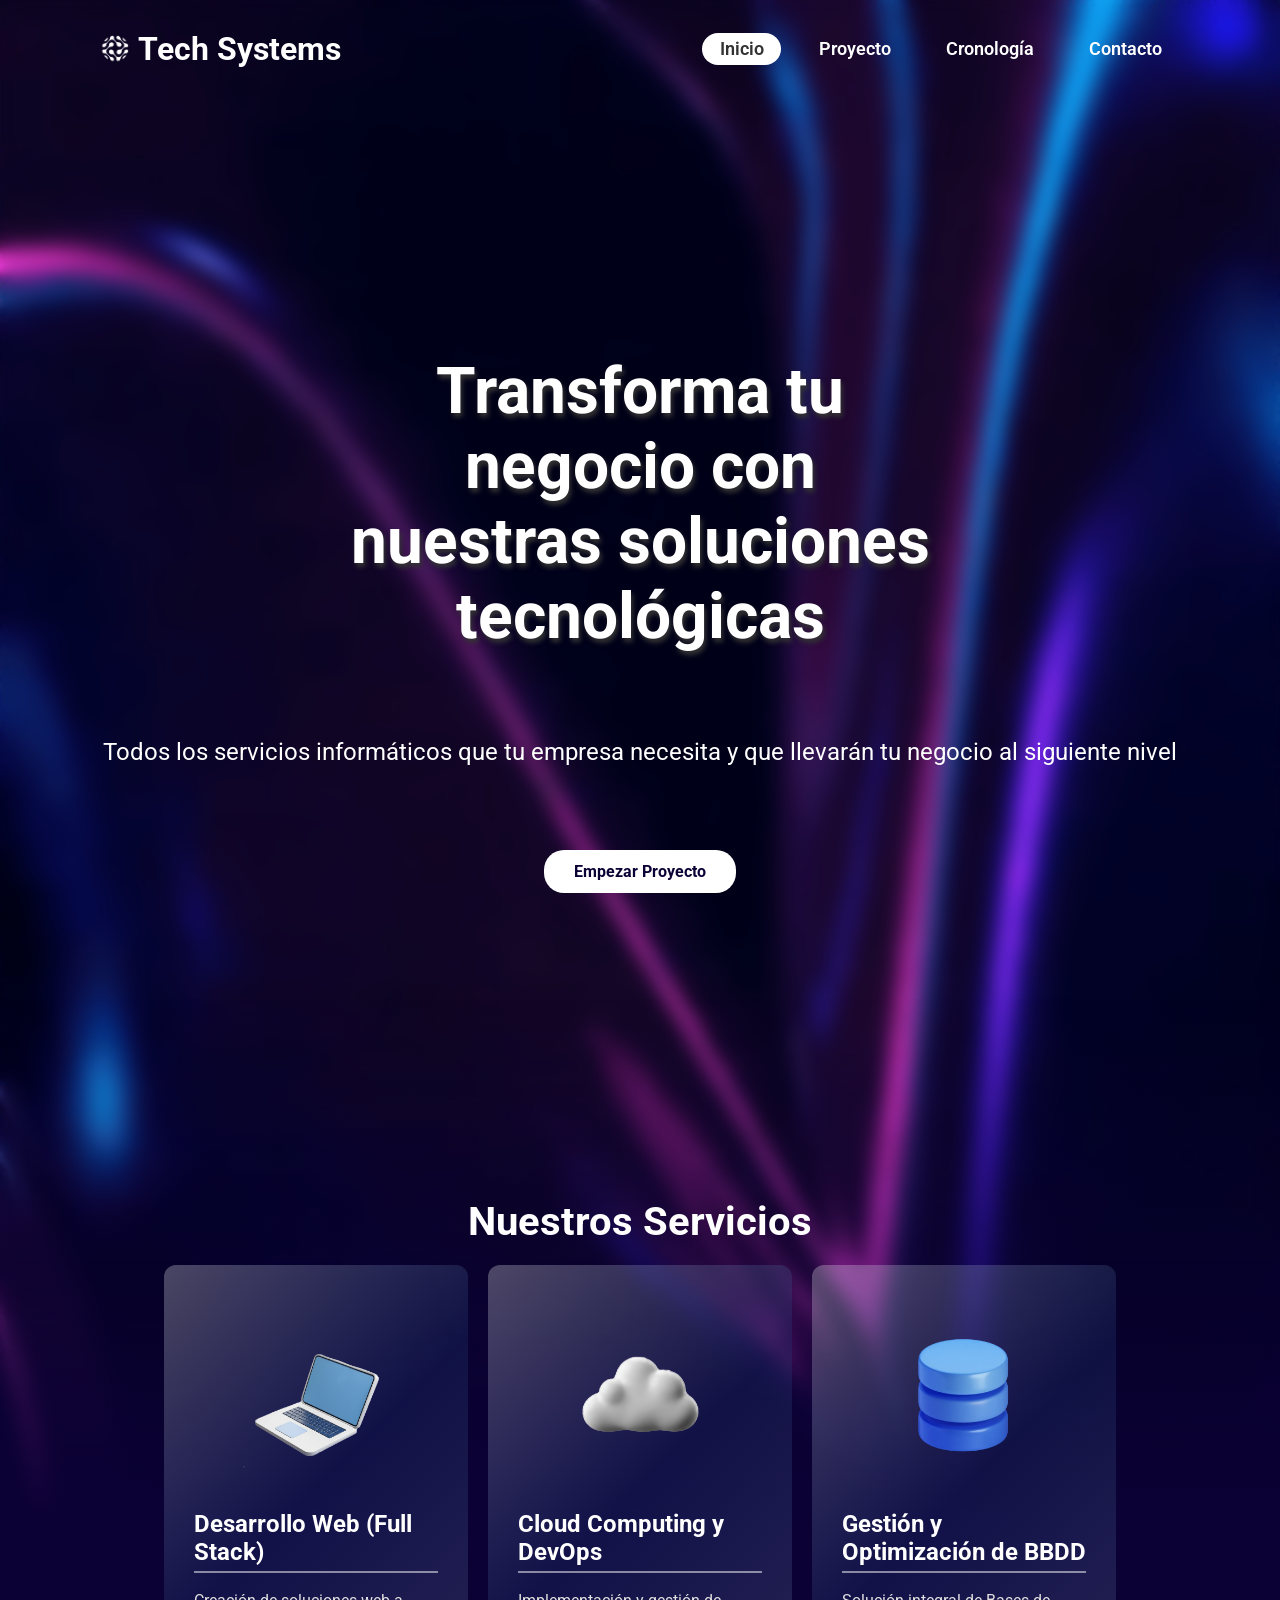
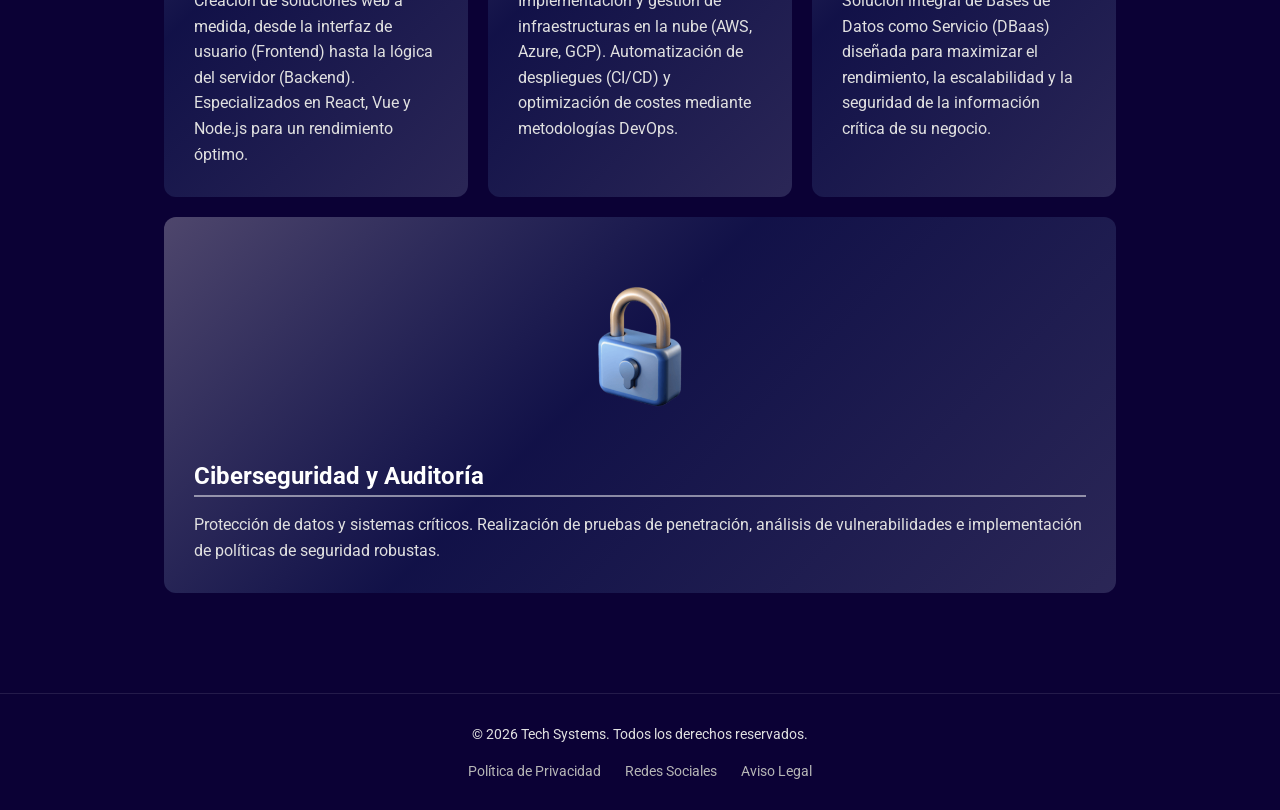
<file: index.html>
<!DOCTYPE html>
<html lang="es">

<head>
    <meta charset="UTF-8">
    <meta http-equiv="X-UA-Compatible" content="IE=edge">
    <meta name="viewport" content="width=device-width, initial-scale=1.0">
    <meta name="description" content="Tech Systems ofrece soluciones de consultoría en desarrollo web, bases de datos y ciberseguridad para impulsar su negocio.">
    <link rel="icon" href="img/favicon_techsystems.ico" type="image/x-icon">
    <title>Tech Systems | Soluciones tecnológicas</title>
    <link rel="stylesheet" href="css/style.css">
</head>

<body>

<!-- Sección de navegación -->

    <header>
        <h2 class="logo">
        <img src="img/Logo_TechSystems.png" alt="Logo de Tech Systems" class="logo-img">
        <span>Tech Systems</span>
    </h2>
        <nav class="navigation">
            <ul class="nav-links">
                <a href="index.html" class="active">Inicio<span></span></a>
                <a href="proyecto-reservas.html">Proyecto<span></span></a>
                <a href="cronologia.html">Cronología<span></span></a>
                <a href="contacto.html">Contacto<span></span></a>
            </ul>
        </nav>
    </header>

<!-- Sección "Hero" -->

<main>
<section class="Hero">
    <h1 id="text">Transforma tu negocio con nuestras soluciones tecnológicas</h1>
    <p>Todos los servicios informáticos que tu empresa necesita y que llevarán tu negocio al siguiente nivel</p>
    <a href="contacto.html" class="boton-hero">Empezar Proyecto</a>
</section>

<!-- Sección Servicios -->

<div class="flexbox-fondo">

<div class="seccion-servicios">
    <h1>Nuestros Servicios</h1>

    <ul class="galeria-servicios">

        <li class="tarjeta Web">
            <h2>Desarrollo Web (Full Stack)</h2>
            <p>
                Creación de soluciones web a medida, desde la interfaz de usuario (Frontend) hasta la lógica del servidor (Backend). Especializados en React, Vue y Node.js para un rendimiento óptimo.
            </p>
        </li>

        <li class="tarjeta Cloud">
                <h2>Cloud Computing y DevOps</h2>
                <p>
                    Implementación y gestión de infraestructuras en la nube (AWS, Azure, GCP). Automatización de despliegues (CI/CD) y optimización de costes mediante metodologías DevOps.
                </p>
            </li>
            
            <li class="tarjeta BBDD">
                <h2>Gestión y Optimización de BBDD</h2>
                <p>
                    Solución integral de Bases de Datos como Servicio (DBaas) diseñada para maximizar el rendimiento, la escalabilidad y la seguridad de la información crítica de su negocio.
                </p>
            </li>

            <li class="tarjeta Ciberseguridad">
                <h2>Ciberseguridad y Auditoría</h2>
                <p>
                    Protección de datos y sistemas críticos. Realización de pruebas de penetración, análisis de vulnerabilidades e implementación de políticas de seguridad robustas.
                </p>
            </li>
    </ul>
</div>
</div>
</main>

<!-- Footer -->

<footer class="footer-lila">
        <div class="footer-content">
            <p>&copy; 2026 Tech Systems. Todos los derechos reservados.</p>
            <nav class="footer-nav">
                <a href="#">Política de Privacidad</a>
                <a href="#">Redes Sociales</a>
                <a href="#">Aviso Legal</a>
            </nav>
        </div>
    </footer>

</body>
</html>
</file>
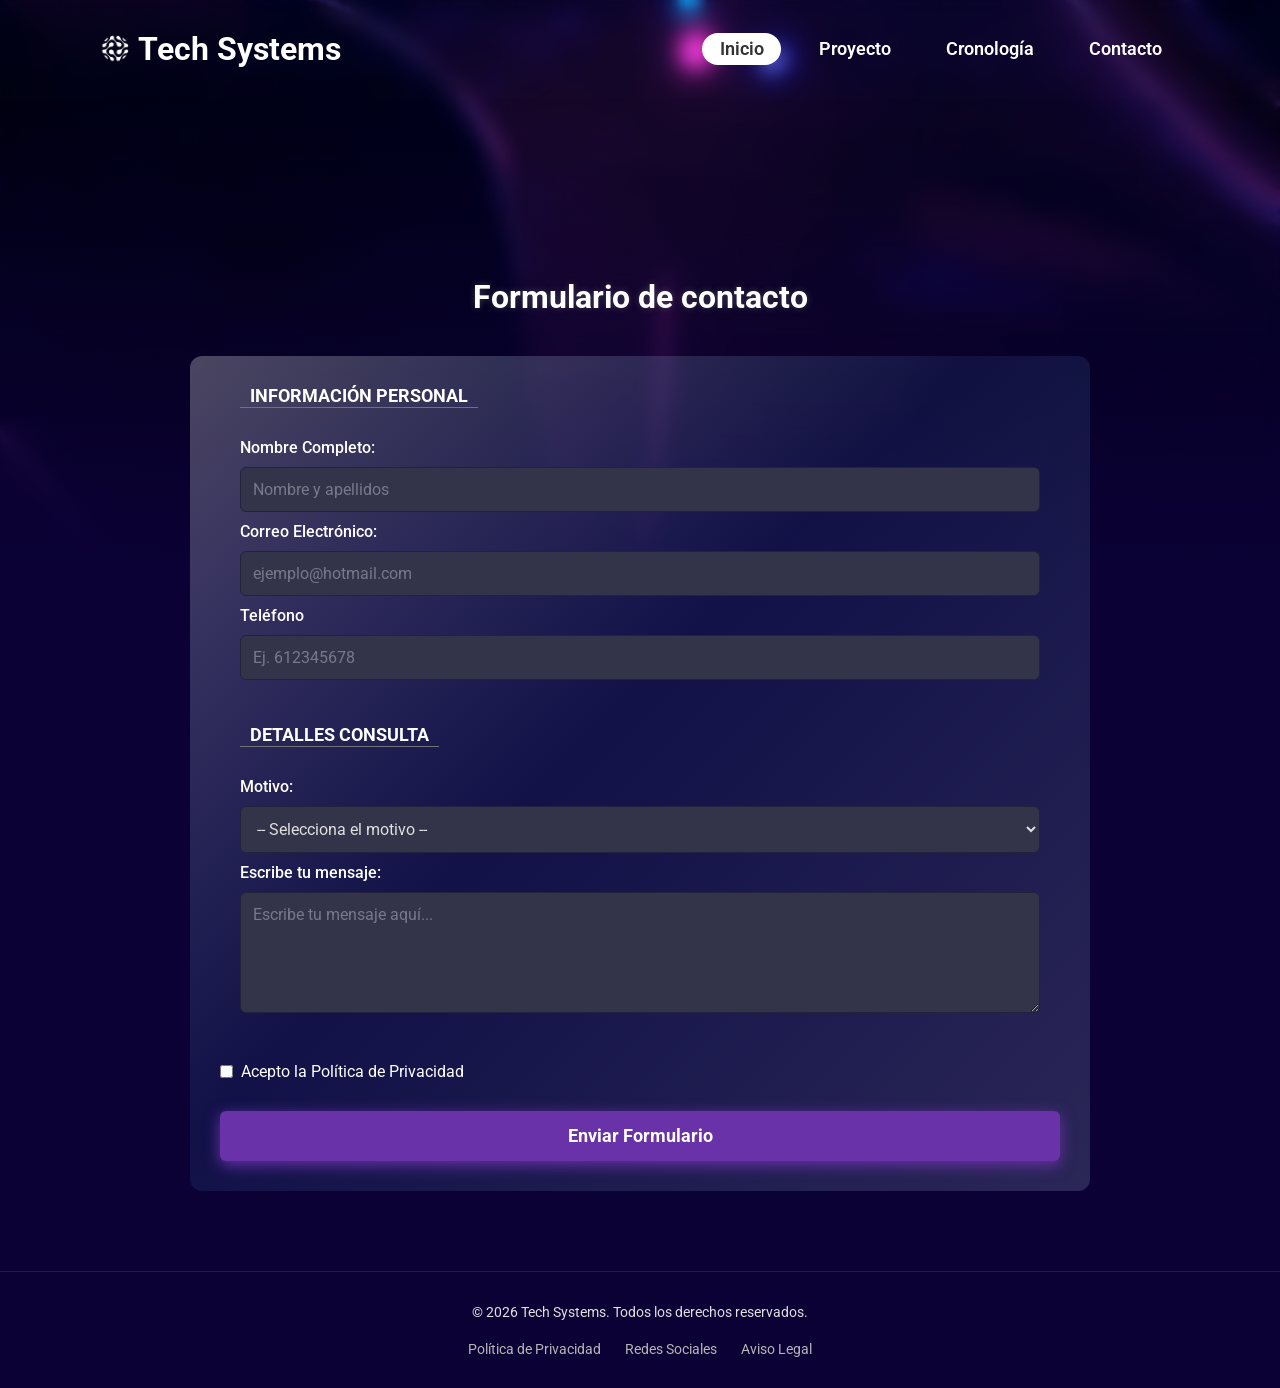
<file: contacto.html>
<!DOCTYPE html>
<html lang="es">

<head>
    <meta charset="UTF-8">
    <meta http-equiv="X-UA-Compatible" content="IE=edge">
    <meta name="viewport" content="width=device-width, initial-scale=1.0">
    <meta name="description" content="Tech Systems ofrece soluciones de consultoría en desarrollo web, bases de datos y ciberseguridad para impulsar su negocio.">
    <link rel="icon" href="img/favicon_techsystems.ico" type="image/x-icon">
    <title>Contacto - Tech Systems | Soluciones tecnológicas</title>
    <link rel="stylesheet" href="css/style.css">
</head>

<body>

<!-- Sección de navegación -->

    <header>
        <h2 class="logo">
        <img src="img/Logo_TechSystems.png" alt="Logo de Tech Systems" class="logo-img">
        <span>Tech Systems</span>
    </h2>
        <nav class="navigation">
            <ul class="nav-links">
                <a href="index.html" class="active">Inicio<span></span></a>
                <a href="proyecto-reservas.html">Proyecto<span></span></a>
                <a href="cronologia.html">Cronología<span></span></a>
                <a href="contacto.html">Contacto<span></span></a>
            </ul>
        </nav>
    </header>

<!-- Formulario -->

<div class="flexbox-fondo">

<main>

 <div class="contenido-principal"> <header class="header-contacto">
        </header>

        <h1 id="formulario-titulo">Formulario de contacto</h1>

<form action="morning-paper-a0fc.contry-1990.workers.dev" method="post">

    <fieldset>
        <legend>INFORMACIÓN PERSONAL</legend>

        <div>
            <label for="nombre">Nombre Completo:</label>
            <input
                type="text"
                id="nombre"
                name="nombre"
                placeholder="Nombre y apellidos"
                required
                minlength="3"
                title="Tu nombre debe contener almenos 3 carateres">
        </div>

        <div>
            <label for="email">Correo Electrónico:</label>
            <input
                type="email"
                id="email"
                name="email"
                placeholder="ejemplo@hotmail.com"
                required
                title="Introduce una dirección de correo válida.">
        </div>

        <div>
            <label for="telefono">Teléfono</label>
            <input
                type="tel"
                id="telefono"
                name="telefono"
                placeholder="Ej. 612345678"
                required
                pattern="[0-9]{9}"
                title="Debe contener 9 dígitos">
        </div>

    </fieldset>

    <fieldset>
        <legend>DETALLES CONSULTA</legend>

        <div>
            <label for="motivo">Motivo:</label>
            <select id="motivo" name="motivo" required>
                <option value="">-- Selecciona el motivo --</option>
                <option value="info_general">Información General</option>
                <option value="soporte">Soporte Técnico</option>
                <option value="colaboracion">Colaboración</option>
                <option value="otro">Otro</option>
            </select>
        </div>

        <div>
            <label for="mensaje">Escribe tu mensaje:</label>
            <textarea
                id="mensaje"
                name="mensaje"
                rows="5"
                placeholder="Escribe tu mensaje aquí..."
                required
                minlength="10"
                title="El mensaje debe contener al menos 10 caracteres."></textarea>
        </div>

        </fieldset>

        <div class="privacidad-acepta">
            
            <input
                type="checkbox"
                id="privacidad"
                name="privacidad"
                required
                title="Debes aceptar la política de privacidad para continuar.">

                <p> Acepto la Política de Privacidad</p>
        </div>

        <div>
            <button type="submit">Enviar Formulario</button>
        </div>

    </form>
</div>

</main>

</div>

<!-- Footer -->

<footer class="footer-lila">
        <div class="footer-content">
            <p>&copy; 2026 Tech Systems. Todos los derechos reservados.</p>
            <nav class="footer-nav">
                <a href="#">Política de Privacidad</a>
                <a href="#">Redes Sociales</a>
                <a href="#">Aviso Legal</a>
            </nav>
        </div>
    </footer>

</body>
</html>
</file>
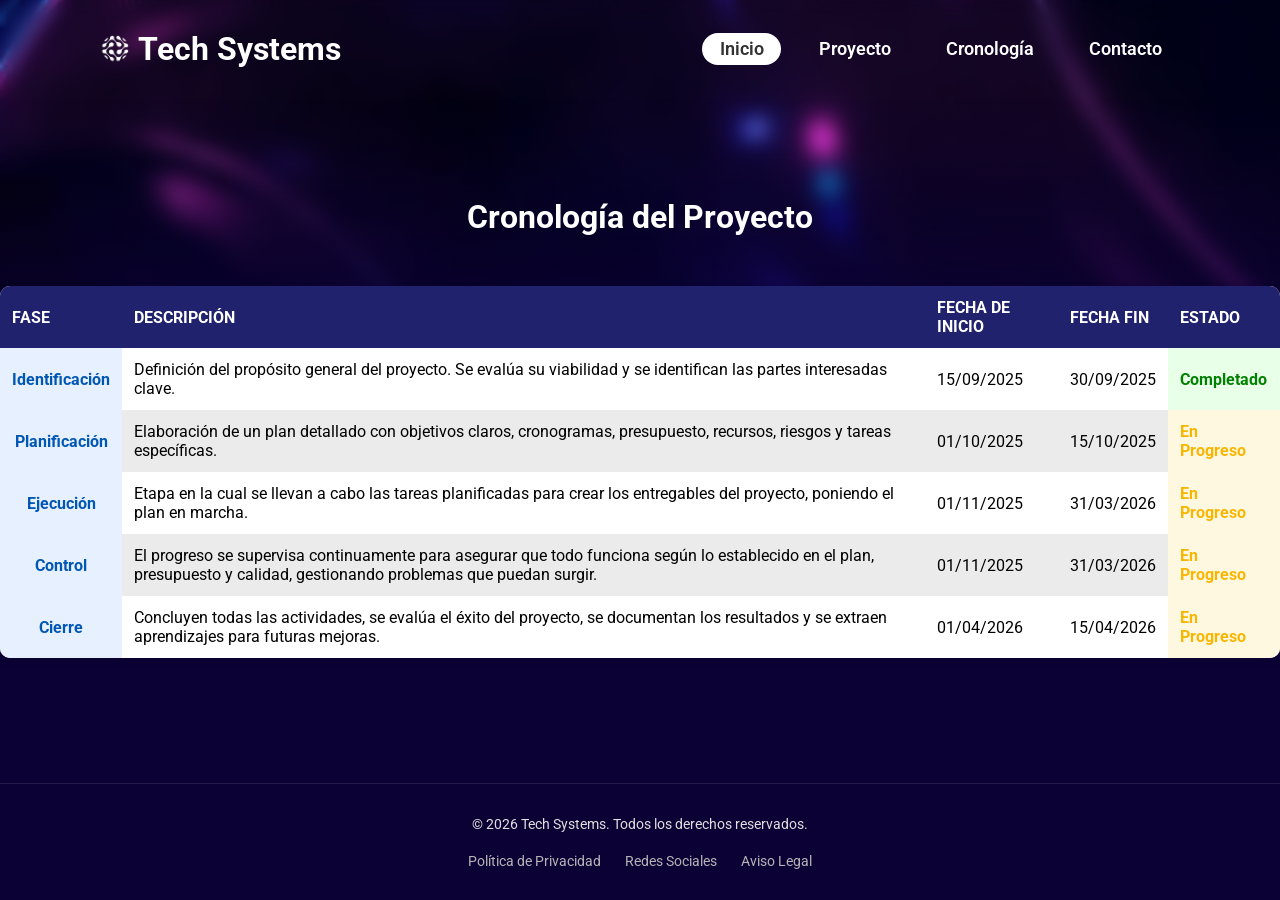
<file: cronologia.html>
<!DOCTYPE html>
<html lang="es">

<head>
    <meta charset="UTF-8">
    <meta http-equiv="X-UA-Compatible" content="IE=edge">
    <meta name="viewport" content="width=device-width, initial-scale=1.0">
    <meta name="description" content="Tech Systems ofrece soluciones de consultoría en desarrollo web, bases de datos y ciberseguridad para impulsar su negocio.">
    <link rel="icon" href="img/favicon_techsystems.ico" type="image/x-icon">
    <title>Cronología - Tech Systems | Soluciones tecnológicas</title>
    <link rel="stylesheet" href="css/style.css">
</head>

<body>

<!-- Sección de navegación -->

    <header>
        <h2 class="logo">
        <img src="img/Logo_TechSystems.png" alt="Logo de Tech Systems" class="logo-img">
        <span>Tech Systems</span>
    </h2>
        <nav class="navigation">
            <ul class="nav-links">
                <a href="index.html" class="active">Inicio<span></span></a>
                <a href="proyecto-reservas.html">Proyecto<span></span></a>
                <a href="cronologia.html">Cronología<span></span></a>
                <a href="contacto.html">Contacto<span></span></a>
            </ul>
        </nav>
    </header>

<!-- Tabla -->

<div class="flexbox-fondo">

<main>

<h2 class="Titulo-tabla">Cronología del Proyecto</h2>

    <table>
        <thead>
            <tr>
                <th>Fase</th>
                <th>Descripción</th>
                <th>Fecha de Inicio</th>
                <th>Fecha Fin</th>
                <th>Estado</th>
            </tr>
        </thead>
        <tbody>
            <tr>
                <td class="fase-titulo">Identificación</td>
                <td>Definición del propósito general del proyecto. Se evalúa su viabilidad y se identifican las partes interesadas clave.</td>
                <td>15/09/2025</td>
                <td>30/09/2025</td>
                <td class="estado-completado">Completado</td>
            </tr>
            <tr>
                <td class="fase-titulo">Planificación</td>
                <td>Elaboración de un plan detallado con objetivos claros, cronogramas, presupuesto, recursos, riesgos y tareas específicas.</td>
                <td>01/10/2025</td>
                <td>15/10/2025</td>
                <td class="estado-en-progreso">En Progreso</td>
            </tr>
            <tr>
                <td class="fase-titulo">Ejecución</td>
                <td>Etapa en la cual se llevan a cabo las tareas planificadas para crear los entregables del proyecto, poniendo el plan en marcha.</td>
                <td>01/11/2025</td>
                <td>31/03/2026</td>
                <td class="estado-en-progreso">En Progreso</td>
            </tr>
            <tr>
                <td class="fase-titulo">Control</td>
                <td>El progreso se supervisa continuamente para asegurar que todo funciona según lo establecido en el plan, presupuesto y calidad, gestionando problemas que puedan surgir.</td>
                <td>01/11/2025</td>
                <td>31/03/2026</td>
                <td class="estado-en-progreso">En Progreso</td>
            </tr>
            <tr>
                <td class="fase-titulo">Cierre</td>
                <td>Concluyen todas las actividades, se evalúa el éxito del proyecto, se documentan los resultados y se extraen aprendizajes para futuras mejoras.</td>
                <td>01/04/2026</td>
                <td>15/04/2026</td>
                <td class="estado-en-progreso">En Progreso</td>
            </tr>
        </tbody>
    </table>
    </main>
</div>

<!-- Footer -->

<footer class="footer-lila">
        <div class="footer-content">
            <p>&copy; 2026 Tech Systems. Todos los derechos reservados.</p>
            <nav class="footer-nav">
                <a href="#">Política de Privacidad</a>
                <a href="#">Redes Sociales</a>
                <a href="#">Aviso Legal</a>
            </nav>
        </div>
    </footer>

    
</body>
</html>
</file>
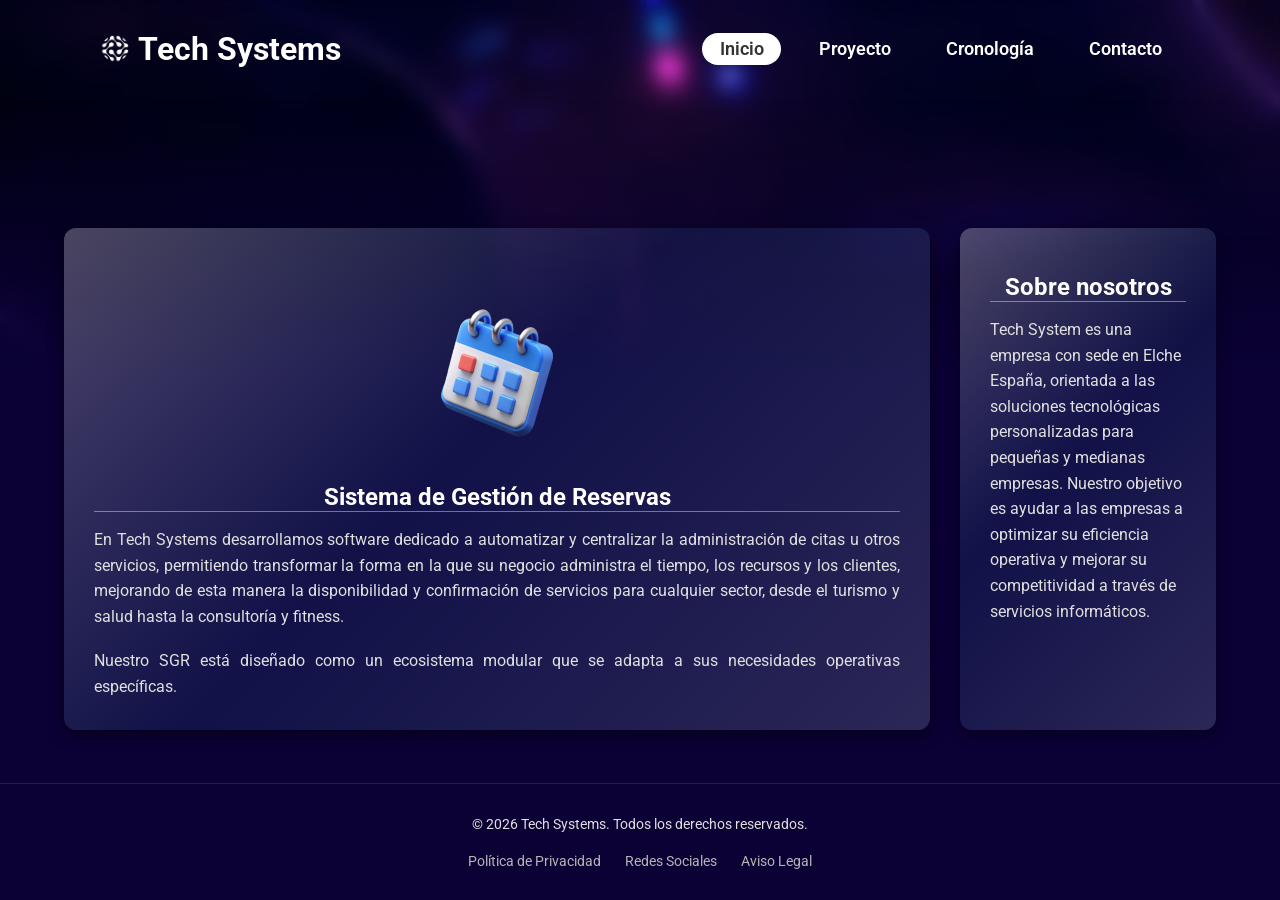
<file: proyecto-reservas.html>
<!DOCTYPE html>
<html lang="es">

<head>
    <meta charset="UTF-8">
    <meta http-equiv="X-UA-Compatible" content="IE=edge">
    <meta name="viewport" content="width=device-width, initial-scale=1.0">
    <meta name="description" content="Tech Systems ofrece soluciones de consultoría en desarrollo web, bases de datos y ciberseguridad para impulsar su negocio.">
    <link rel="icon" href="img/favicon_techsystems.ico" type="image/x-icon">
    <title>Sistema de Gestión de Reservas - Tech Systems | Soluciones tecnológicas</title>
    <link rel="stylesheet" href="css/style.css">
</head>

<body>

<!-- Sección de navegación -->

    <header>
        <h2 class="logo">
        <img src="img/Logo_TechSystems.png" alt="Logo de Tech Systems" class="logo-img">
        <span>Tech Systems</span>
    </h2>
        <nav class="navigation">
            <ul class="nav-links">
                <a href="index.html" class="active">Inicio<span></span></a>
                <a href="proyecto-reservas.html">Proyecto<span></span></a>
                <a href="cronologia.html">Cronología<span></span></a>
                <a href="contacto.html">Contacto<span></span></a>
            </ul>
        </nav>
    </header>

<!-- Sección main y aside -->

<div class="flexbox-fondo"> <div class="flexbox">
        <main class="producto-estrella">
            <h1>Sistema de Gestión de Reservas</h1>
            <p>En Tech Systems desarrollamos software dedicado a automatizar y centralizar la administración de citas u otros servicios, permitiendo transformar la forma en la que su negocio administra el tiempo, los recursos y los clientes, mejorando de esta manera la disponibilidad y confirmación de servicios para cualquier sector, desde el turismo y salud hasta la consultoría y fitness.</p>
            <br><p>Nuestro SGR está diseñado como un ecosistema modular que se adapta a sus necesidades operativas específicas.</p>
        </main>
        <aside class="barra-lateral">
            <h2>Sobre nosotros</h2>
            <p>Tech System es una empresa con sede en Elche España, orientada a las soluciones tecnológicas personalizadas para pequeñas y medianas empresas. Nuestro objetivo es ayudar a las empresas a optimizar su eficiencia operativa y mejorar su competitividad a través de servicios informáticos.</p>
        </aside>
    </div>
</div>

<!-- Footer -->

<footer class="footer-lila">
        <div class="footer-content">
            <p>&copy; 2026 Tech Systems. Todos los derechos reservados.</p>
            <nav class="footer-nav">
                <a href="#">Política de Privacidad</a>
                <a href="#">Redes Sociales</a>
                <a href="#">Aviso Legal</a>
            </nav>
        </div>
    </footer>

</body>
</html>
</file>
<file: css/style.css>
/* Fuente importada de Google Fonts */
@import url('https://fonts.googleapis.com/css2?family=Roboto:ital,wght@0,100..900;1,100..900&display=swap');

/* PALETA DE COLORES Y OPACIDADES */

:root {

    /* Textos */

--texto-principal: #ffffff;
--texto-negro: #000000;
--texto-sombra:  #333333;

    /* Colores */

--blanco-hueso: #e0e0e0;
--blanco-hueso-oscuro: #b6b6b6;
--azul-claro: #0056b3;
--azul-claro2: #e6f0ff;
--azul-electrico: #21226d;
--gris-claro: #ebebeb;
--gris-medio: #727272;
--gris-medio2: #8a8a9a;
--verde: #008000;
--verde-claro: #e8ffe8;
--naranja: #f8b600;
--amarillo-huevo: #fff8e1;
--morado: #22223a;
--morado-1: #0b0135;
--morado-oscuro: #33334a;
--morado-oscuro2: #6d00d4;
--lila-claro:#9865bb;
--lila-oscuro: #6932a8;


    /* Degradados */

--degradado-color-1: #eae7ec;
--degradado-color-2: #213774;
--degradado-color-3: #cbc2ce;

    /* Hover */

--hover-boton-hero: #cccccc;
--hover-azul: #3056ff;
--hover-azul-oscuro: #000ed4;

    /* Opacidades */

--opacidad-01: 0.1;
--opacidad-04: 0.4;
--opacidad-03: 0.3;
--opacidad-05: 0.5;
--opacidad-07: 0.7;

}

* {
    margin: 0;
    padding: 0;
    box-sizing: border-box;
    font-family: 'Roboto', sans-serif;
}

html {
    height: 100%;
}

/* SECCIÓN INDEX */

body {
    display: flex;
    flex-direction: column;
    min-height: 100vh;
    background: url("../img/video_parallax.gif") no-repeat;
    background-size: cover;
    background-position: center;
    background-attachment: fixed; /* Efecto Parallax */
    backdrop-filter: blur(9px);
}

header {
    position: sticky;
    top: 0;
    left: 0;
    width: 100%;
    padding: 1.875rem 6.25rem;
    display: flex;
    justify-content: space-between;
    align-items: center;
    z-index: 100;
}

.logo {
    font-size: 2rem;
    color: var(--texto-principal);
    user-select: none;
    display: flex;
    align-items: center;
}

.logo img {
    height: 1.8rem;
    width: auto;
    margin-right: 0.6rem;
}

.logo span {
    display: inline-block;
}

.navigation a {
    position: relative;
    font-size: 1.1rem;
    color: var(--texto-principal);
    font-weight: 600;
    text-decoration: none;
    margin-left: 1.25rem;
    padding: 0.375rem 1em;
    transition: .5s;
}

.nav-links {
    display: flex;
    justify-content: flex-end;
    align-items: center;
    list-style: none;
    padding: 0;
    margin: 0;
}

.navigation a:hover, 
.navigation a.active {
    color: var(--texto-sombra);
}

.navigation a span {
    position: absolute;
    top: 0;
    left: 0;
    width: 100%;
    height: 100%;
    background: var(--texto-principal);
    border-radius: 30px;
    z-index: -1;
    transform: scale(0);
    opacity: 0;
    transition: .5s;
}

.navigation a:hover span,
.navigation a.active span {
    transform: scale(1);
    opacity: 1;
}

.flexbox {
    display: flex;
    gap: 1.875rem;
    padding: 1.875rem 0;
    width: 90%;
    max-width: 87.5rem;
    margin: 0 auto;
    min-height: calc(100vh - 25rem); /* Uso calc para ajustar la altura del bloque principal */
}

.flexbox-fondo {
    flex-grow: 1;
    background-color: transparent;
    background-image: linear-gradient(
        180deg,
        transparent,
        var(--morado-1) 40%
    );                           /* Añado un elemento que contiene un degradado de transparente a morado para hacer una transición entre el fondo y el footer para que no se vea tan llamativo el fondo */
    backdrop-filter: blur(5px);
    z-index: 15;
    position: relative;
    padding-top: 6.25rem;
}

.Hero {
    position: relative; 
    display: flex; /* Aplico Flexbox como indica el enunciado de la tarea */
    flex-direction: column;
    justify-content: center;
    align-items: center;
    min-height: 100vh;
    width: 100%;
    text-align: center;
    padding-top: 9.375rem;
}

#text {
    font-size: 4rem;
    color: var(--texto-principal);
    text-shadow: 0.125rem 0.25rem 0.313rem var(--texto-sombra);
    margin-bottom: 5rem;
    margin-left: 21.875rem;
    margin-right: 21.875rem;
}

.Hero p {
    font-size: 1.5rem;
    color: var(--texto-principal);
    line-height: 1.5;
    margin-bottom: 1.875rem 0;
    text-align: center;
}

.Hero .boton-hero {                /* Estilado para el botón "Empezar Proyecto" */
    display: inline-block;
    background-color: var(--texto-principal);
    color: var(--morado-1);
    margin-top: 5rem;
    padding: 0.75rem 1.875rem;
    text-decoration: none;
    border-radius: 20px;
    font-weight: bold;
    transition: background-color 0.3s;
}

.Hero .boton-hero:hover {
    background-color: var(--hover-boton-hero);
}

.seccion-servicios {
    width: 90%;
    max-width: 75rem;
    margin: 0 auto;
    text-align: center;
    position: relative;
    z-index: 20;
    padding: 6.25rem;
}

.seccion-servicios h1 {
    font-size: 2.5rem;
    color: var(--texto-principal);
    margin-bottom: 1.25rem;
}

.galeria-servicios {
    display: flex; /* Aplico Flexbox como indica el enunciado de la tarea */
    flex-wrap: wrap;
    gap: 1.25rem;
    justify-content: center;
    padding: 0;
    list-style: none;
}

.tarjeta {
    flex: 1 1 18.75rem; /* Añado flexbox a las tarjetas de los servicios para que su tamaño sea adaptable */
    background-image: linear-gradient(
    135deg,
    rgb(from var(--degradado-color-1) r g b / var(--opacidad-03)) 0%,
    rgb(from var(--degradado-color-2) r g b / var(--opacidad-03)) 45%,
    rgb(from var(--degradado-color-3) r g b / var(--opacidad-03)) 150%
    );              /* También añado un degradado de fondo a las tarjetas con opacidad baja para darle un estilo moderno */
    border-radius: 0.75rem;
    box-shadow: 0 4px 15px var(--hover-tarjeta);
    padding: 1.875rem;
    text-align: left;
    transition: transform 0.3s, box-shadow 0.3s;
    min-width: 17.5rem;
}

.tarjeta:hover {
    transform: translateY(-0.313rem); /* Ligero efecto de elevación al pasar el ratón por encima de las tarjetas */
    box-shadow: 0 12px 30px rgba(var(--texto-negro), 0.15);
}

.tarjeta h2::before { /* Añado un pseudo-elemento para los iconos de las tarjetas porque mi intención es que sus iconos vayan antes del título */
    content: ''; 
    display: block; 
    width: 12.5rem;
    height: 12.5rem;
    margin: 0 auto 0.938rem auto; 
    background-size: contain;
    background-repeat: no-repeat;
    background-position: center;
}

.tarjeta h2 {
    font-size: 1.5rem;
    color: var(--texto-principal);
    margin-bottom: 0.938rem;
    border-bottom: 2px solid rgb(from var(--texto-principal) r g b / var(--opacidad-05)); /* El separador de las tarjetas, a lo mejor lo quiero quitar */
    padding-bottom: 0.313rem;
}

.tarjeta p {
    font-size: 1rem;
    color: var(--blanco-hueso);
    line-height: 1.6;
    margin-bottom: 0;
}

/* Iconos para las tarjetas */

.Web h2::before {
    background-image: url("../img/Portatil_Tarjeta.png");
}

.Cloud h2::before {
    background-image: url("../img/Nube_Tarjeta.png");
}

.BBDD h2::before {
    background-image: url("../img/Cilindro_Tarjeta.png");
}

.Ciberseguridad h2::before {
    background-image: url("../img/Candado_Tarjeta.png");
}

/* -- SECCIÓN FOOTER -- */

.footer-lila {
    background-color: var(--morado-1);
    color: var(--blanco-hueso);
    padding: 1.875rem 1.25rem;
    text-align: center;
    border-top: 1px solid rgb(from var(--texto-principal) r g b / var(--opacidad-01));
}

.footer-content {
    max-width: 75rem;
    margin: 0 auto;
    display: flex; /* Aplico Flexbox como indica el enunciado de la tarea */
    flex-direction: column;
    align-items: center;
    gap: 0.938rem;
}

.footer-lila p {
    font-size: 0.9rem;
    flex-shrink: 0;
    line-height: 1.5;
}

.footer-nav a {
    color: var(--blanco-hueso-oscuro);
    text-decoration: none;
    margin: 0 0.625rem;
    font-size: 0.9rem;
    transition: color 0.3s ease;
}

.footer-nav a:hover { /* Añado un ligero cambio de color y subrayado para cuando pasemos el ratón por encima */
    color: var(--texto-principal);
    text-decoration: underline;
}

/* -- SECCIÓN PROYECTO RESERVAS -- */

.producto-estrella {
    flex-grow: 1;
    background-image: linear-gradient(
    135deg,
    rgb(from var(--degradado-color-1) r g b / var(--opacidad-03)) 0%,
    rgb(from var(--degradado-color-2) r g b / var(--opacidad-03)) 45%,
    rgb(from var(--degradado-color-3) r g b / var(--opacidad-03)) 150%
    ); /* Añado el mismo estilo que las tarjetas de la sección Index.html */
    padding: 1.875rem;
    border-radius: 12px;
    box-shadow: 0 4px 15px rgb(from var(--texto-negro) r g b / var(--opacidad-05));
    z-index: 15;
}

.producto-estrella h1 {
    font-size: 1.5rem;
    color: var(--texto-principal);
    margin-bottom: 0.938rem;
    margin-top: 0.938rem;
    text-align: center;
    border-bottom: 1px solid rgb(from var(--texto-principal) r g b / var(--opacidad-04));
}

.producto-estrella p {
    font-size: 1rem;
    color: var(--blanco-hueso);
    line-height: 1.6;
    margin-bottom: 0;
    text-align: justify;
}

.producto-estrella h1::before {
    content: '';
    display: block;
    width: 12.5rem;
    height: 12.5rem;
    margin: 0.625rem auto;
    background-image: url("../img/Calendario_Tarjeta.png"); /* Añado un icono siguiendo el mismo estilo que en las tarjetas de Index */
    background-size: contain;
    background-repeat: no-repeat;
    background-position: center;
}

.barra-lateral {
    flex-shrink: 0;
    width: 16em;
    background-image: linear-gradient(
    135deg,
    rgb(from var(--degradado-color-1) r g b / var(--opacidad-03)) 0%,
    rgb(from var(--degradado-color-2) r g b / var(--opacidad-03)) 45%,
    rgb(from var(--degradado-color-3) r g b / var(--opacidad-03)) 150%
    ); /* Degradado igual que el de main para continuar la coherencia visual */
    padding: 1.875rem;
    border-radius: 12px;
    box-shadow: 0 4px 15px rgb(from var(--texto-negro) r g b / var(--opacidad-04));
    z-index: 15;
}

.barra-lateral h2 {
    font-size: 1.5rem;
    color: var(--texto-principal);
    margin-bottom: 0.938rem;
    margin-top: 0.938rem;
    text-align: center;
    border-bottom: 1px solid rgb(from var(--texto-principal) r g b / var(--opacidad-04)); /* El separador del título del aside, a lo mejor lo quiero quitar */
}

.barra-lateral p {
    font-size: 1rem;
    color: var(--blanco-hueso);
    line-height: 1.6;
    margin-bottom: 0;
}

/* -- SECCIÓN CRONOLOGÍA -- */

.Titulo-tabla {
    color: var(--texto-principal);
    font-size: 2rem;
    text-align: center;
    margin-bottom: 3.125rem;
}

table {
    width: 100%;
    max-width: 87.5rem;
    margin: 1.25rem auto;
    border-collapse: collapse;
    margin-top: 1.25rem;
    box-shadow: 0 4px 8px rgb(from var(--texto-negro) r g b / var(--opacidad-01));

    border-radius: 10px;
    overflow: hidden;
    margin-bottom: 4.375rem;
}

th, td {
    padding: 0.75rem;
    text-align: left;
}

th {
    background-color: var(--azul-electrico);
    color: var(--texto-principal);
    font-weight: bold;
    text-transform: uppercase;
}

tr:nth-child(odd) { /* Diseño con uso de :nth-child(odd) para filas impares (cebreado) */
    background-color: var(--texto-principal);
}

tr:nth-child(even) { /* Diseño con uso de :nth-child(even) para filas pares (cebreado) */
    background-color: var(--gris-claro);
}

.fase-titulo {
    font-weight: bold;
    color: var(--azul-claro);
    background-color: var(--azul-claro2);
    text-align: center;
}

.estado-completado { /* Estilo el estado "completado" en verde */
    color: var(--verde);
    font-weight: bold;
    background-color: var(--verde-claro);
}

.estado-en-progreso {
    color: var(--naranja); /* Estilo el estado "en progreso" en naranja */
    font-weight: bold;
    background-color: var(--amarillo-huevo);
}

/* -- SECCIÓN CONTACTO -- */

.contenido-principal {
    flex-grow: 1;
    display: flex; /* Aplico Flexbox como indica el enunciado de la tarea */
    flex-direction: column;
    align-items: center;
    justify-content: flex-start;
    width: 100%;
    padding: 1.25rem 0;
}

#formulario-titulo {
    color: var(--texto-principal);
    text-align: center;
    margin-bottom: 2.5rem;
    text-shadow: 0 0 6px rgb(from var(--gris-medio) r g b / var(--opacidad-05));
}

form {
    background-image: linear-gradient(
    135deg,
    rgb(from var(--degradado-color-1) r g b / var(--opacidad-03)) 0%,
    rgb(from var(--degradado-color-2) r g b / var(--opacidad-03)) 45%,
    rgb(from var(--degradado-color-3) r g b / var(--opacidad-03)) 150%
    ); /* Añado el mismo estilo que las tarjetas de la secciones anteriores */
    margin-bottom: 3.75rem;
    padding: 1.875rem;
    border-radius: 12px;
    max-width: 56.25rem;
    width: 90%;
}

fieldset {
    border: none;
    padding: 1.25rem;
    margin-bottom: 1.563rem;
}

legend {
    color: var(--texto-principal);
    font-weight: bold;
    font-size: 1.1rem;
    padding: 0 0.625rem;
    border-bottom: 1px solid var(--gris-medio);
    line-height: 1.2;
}

label {
    display: block;
    margin-bottom: 0.625rem;
    margin-top: 0.625rem;
    font-weight: 500;
    color: var(--texto-principal);
}

input:not([type="checkbox"]),
select,
textarea {
    width: 100%;
    padding: 0.75rem;
    border: 1px solid var(--morado);
    border-radius: 6px;
    background-color: var(--morado-oscuro);
    color: var(--blanco-hueso);
    font-size: 1rem;
    box-sizing: border-box;
    transition: border-color 0.3s, box-shadow 0.3s;
}

input:focus,
select:focus,
textarea:focus { /* Brillo para cuando se seleccione una casilla */
    outline: none;
    border-color: var(--lila-oscuro);
    box-shadow: 0 0 10px var(--lila-claro);
}

::placeholder {
    color: var(--gris-medio2);
    opacity: 0.8;
}

.privacidad-acepta {
    display: flex;
    align-items: center;
    gap: 0.5rem;
    margin-top: 1.25rem;
}

.privacidad-acepta p {
    margin: 0;
    font-size: 1rem;
    color: var(--texto-principal);
}

button[type="submit"] {
    display: block;
    width: 100%;
    padding: 0.938rem;
    margin-top: 1.875rem;
    background-color: var(--lila-oscuro);
    color: var(--texto-principal);
    border: none;
    border-radius: 6px;
    font-size: 1.1rem;
    font-weight: bold;
    cursor: pointer;
    box-shadow: 0 4px 15px var(--lila-oscuro);
}

button[type="submit"]:hover {
    background-color: var(--hover-azul);
    transform: translateY(-0.125rem);
    box-shadow: 0 6px 20px var(--hover-azul-oscuro);
}


/* Responsive Design (Media Queries) */

@media (max-width: 768px) /* Este es mi punto de ruptura (breakpoint) principal que es OBLIGATORIO para el Hito 3 de la tarea Responsive Design */ {
    
    /* En el header cambio la dirección para apilar el logo y el menú y con ello que ocupen el total del ancho y se centre
    además, ajusto el padding y le añado un position: relative porque me daba problemas con el posición sticky del header. */
    header {
        flex-direction: column; 
        padding: 1.25rem;
        position: relative;
        height: auto;
    }

    /* Ajusto el logo para que haya una separación entre el logo y el menú */
    .logo {
        margin-bottom: 1.25rem;
        font-size: 1.8rem;
        height: 1.5rem;
        margin-right: 0.3rem;
    }

    /* Ajusto el contenedor de navegación para hacerlo flex, que estén centrados y que ocupen todo el ancho */
    .navigation {
        display: flex;
        flex-wrap: wrap; 
        justify-content: center; 
        width: 100%;
    }

    /* Ajusto los enlaces reduciendo el tamaño de la fuente y su separación */
    .navigation a {
        margin: 0.5rem 0.5rem 0.8rem 0.5rem; 
        font-size: 1rem;
        padding: 0.3rem 0.8em; 
    }

    /*Ajusto las tarjetas para que ocupen todo el ancho disponible */
    .tarjeta {
        flex: 1 1 100%;
    }

    /* Ajusto el contenedor flex para que pase a una sola columna en dispositivos más pequeños */
    .flexbox {
        flex-direction: column;
        width: 100%;
        padding: 1.25rem;
    }

    /* Ajusto el main y el aside para que ocupen el 100% del ancho del contenedor y que se muestren uno debajo del otro en diseños móviles */
    .producto-estrella,
    .barra-lateral {
        flex: 1 1 100%;
    }
}
</file>
